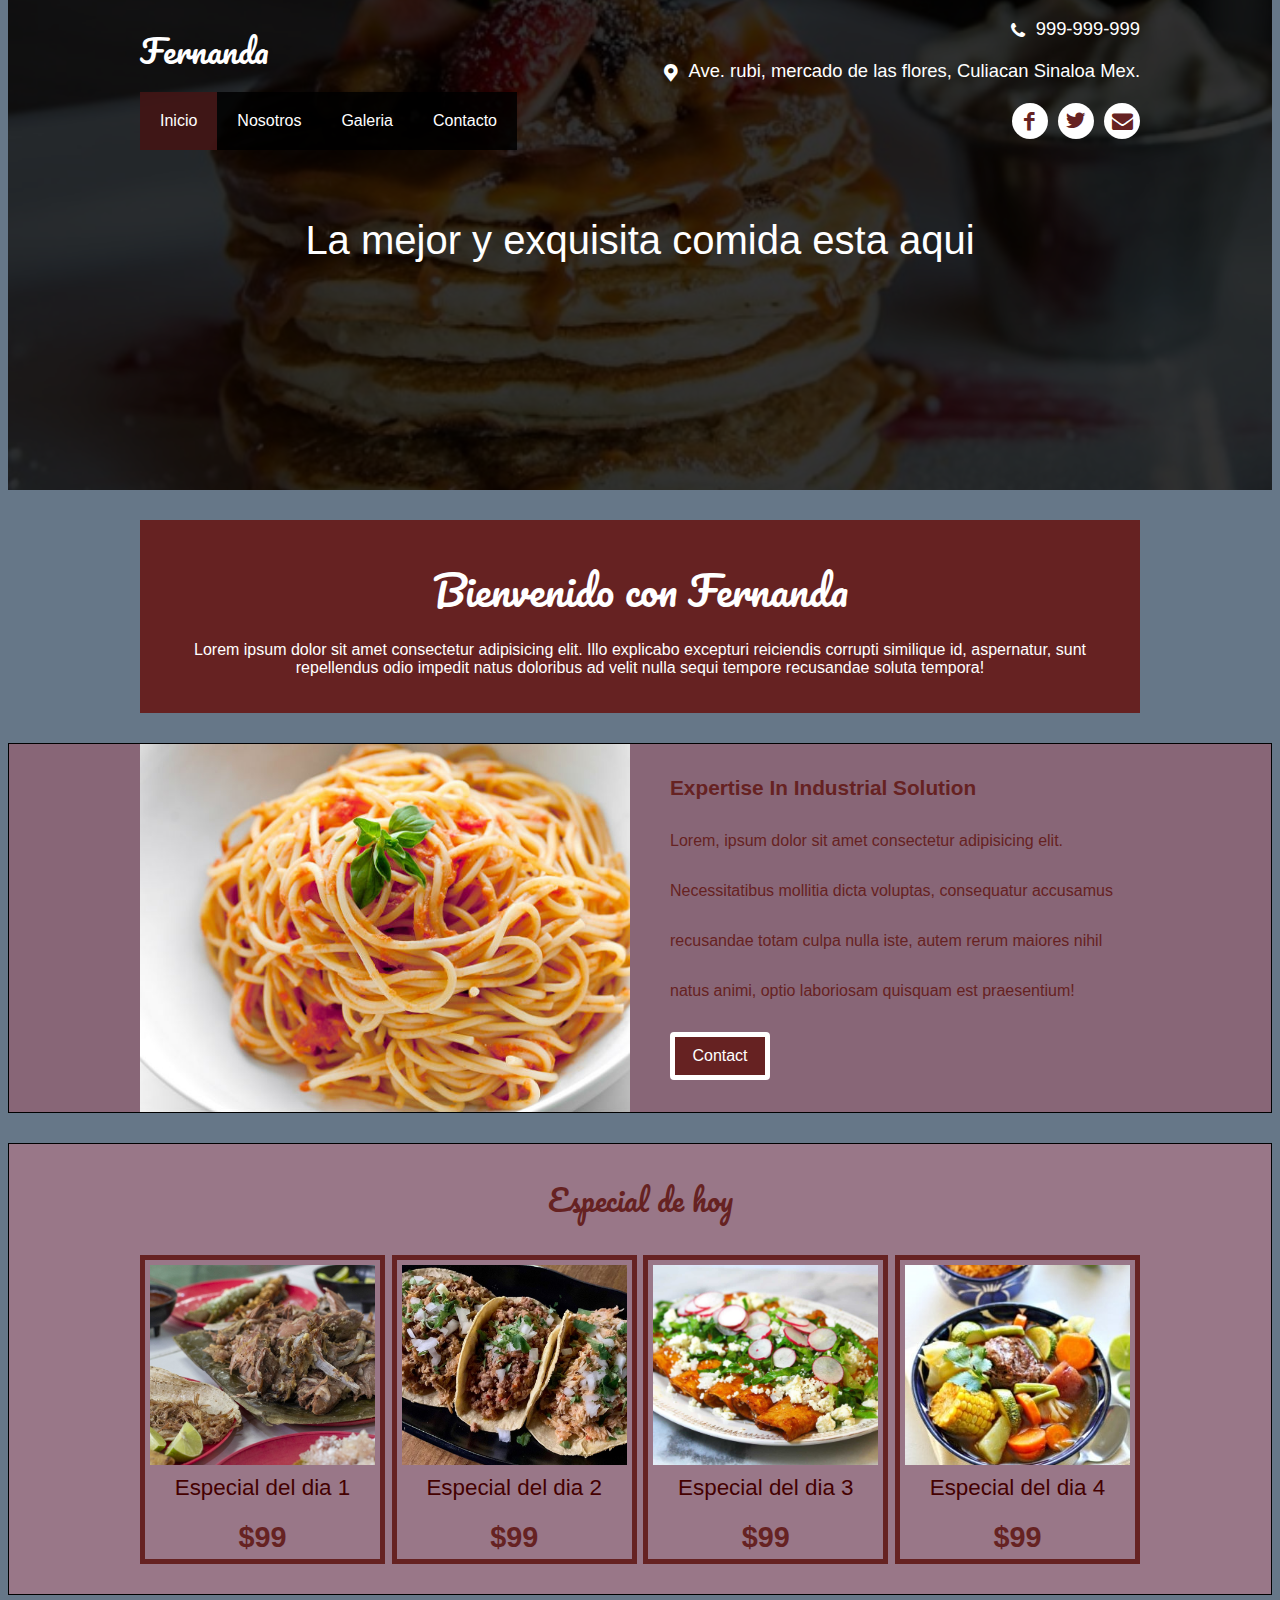
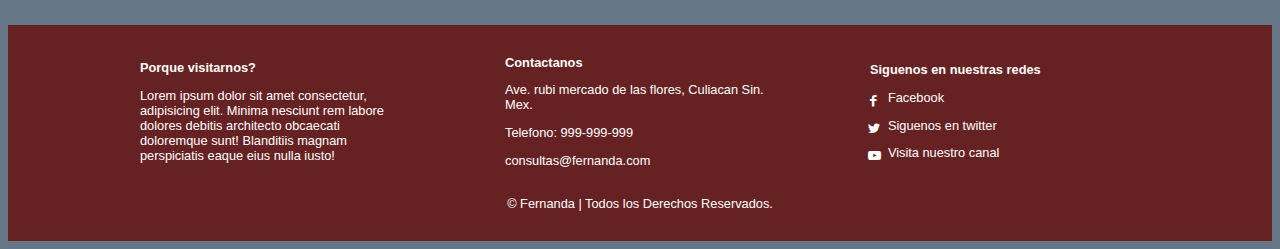
<file: index.html>
<!DOCTYPE html>
<html lang="en">
<head>
    <meta charset="UTF-8">
    <meta http-equiv="X-UA-Compatible" content="IE=edge">
    <meta name="viewport" content="width=device-width, initial-scale=1.0">
    <title>Fernanda</title>
    <link rel="preconnect" href="https://fonts.gstatic.com">
<link href="https://fonts.googleapis.com/css2?family=Montserrat:wght@400;500&family=Pacifico&display=swap" rel="stylesheet">
<link rel="stylesheet" href="css/estilos.css">
<link rel="stylesheet" href="css/fontello.css">
<link rel="icon" href="img/f-1.png">
</head>
<body>

    <header class="main-header">
        <div class="container container--flex">
           <div class="logo-container column column--50">
               <h1 class="logo">Fernanda</h1>
           </div>
           <div class="main-header__contactInfo column column--50">
               <p class="main-header__contactInfo__phone">
                   <span class="icon-phone">999-999-999</span>
               </p>
               <p class="main-header__contactInfo__address">
                   <span class="icon-location">Ave. rubi, mercado de las flores, Culiacan Sinaloa Mex.</span>
               </p>
           </div>
        </div>
    </header>

    <nav class="main-nav">
        <div class="container container--flex">
            <span class="icon-menu" id="btnmenu"></span>
            <ul class="menu" id="menu">
                <li class="menu__item"><a href="index.html" class="menu__link menu__link--select">Inicio</a></li>
                <li class="menu__item"><a href="nosotros.html" class="menu__link">Nosotros</a></li>
                <li class="menu__item"><a href="galeria.html" class="menu__link">Galeria </a></li>
                <li class="menu__item"><a href="contacto.html" class="menu__link">Contacto</a></li>
            </ul>
            <div class="social-icon">
                <a href="#" class="social-icon__link"><span class="icon-facebook"></span></a>
                <a href="#" class="social-icon__link"><span class="icon-twitter"></span></a>
                <a href="#" class="social-icon__link"><span class="icon-mail"></span></a>
            </div>
        </div>
    </nav>           

    <section class="banner">
        <img src="img/e-0.jpeg" class="banner__img">
        <div class="banner__content">La mejor y exquisita comida esta aqui</div>

    </section>

    <main class="main">

        <section class="group group--color">
           <div class="container">
               <h2 class="main__title">Bienvenido con Fernanda</h2>
               <p class="main__txt">Lorem ipsum dolor sit amet consectetur adipisicing elit. Illo explicabo excepturi reiciendis corrupti similique id, aspernatur, sunt repellendus odio impedit natus doloribus ad velit nulla sequi tempore recusandae soluta tempora!</p>
           </div>
        </section>

        <section class="group main__about__description">
            <div class="container container--flex">
                <div class="column column--50">
                   <img src="img/e-1.jpg">
                </div>
                <div class="column column--50">
                    <h3 class="column__title">Expertise In Industrial Solution</h3>
                    <p class="column__txt">Lorem, ipsum dolor sit amet consectetur adipisicing elit. Necessitatibus mollitia dicta voluptas, consequatur accusamus recusandae totam culpa nulla iste, autem rerum maiores nihil natus animi, optio laboriosam quisquam est praesentium!</p>
                    <a href="#" class="btn btn--contact">Contact</a>
                </div>
            </div>
        </section>

        <section class="group today-special">
            <h2 class="group__title">Especial de hoy</h2>
            <div class="container container--flex">
                <div class="column column--50-25">
                    <img src="img/e-b.jpg" alt="" class="today-special__img">
                    <div class="today-special__title">Especial del dia 1</div>
                    <div class="today-special__price">$99</div>
                </div>
                <div class="column column--50-25">
                    <img src="img/e-a.jpg" alt="" class="today-special__img">
                    <div class="today-special__title">Especial del dia 2</div>
                    <div class="today-special__price">$99</div>
                </div>
                <div class="column column--50-25">
                    <img src="img/e-9.jpg" alt="" class="today-special__img">
                    <div class="today-special__title">Especial del dia 3</div>
                    <div class="today-special__price">$99</div>
                </div>
                <div class="column column--50-25">
                    <img src="img/e-5.jpg" alt="" class="today-special__img">
                    <div class="today-special__title">Especial del dia 4</div>
                    <div class="today-special__price">$99</div>
                </div>
        </section>

    </main>

    <footer class="main-footer">
        <div class="container container--flex">
            <div class="column column--33">
                <h2 class="column__title">Porque visitarnos?</h2>
                <p class="column__txt">Lorem ipsum dolor sit amet consectetur, adipisicing elit. Minima nesciunt rem labore dolores debitis architecto obcaecati doloremque sunt! Blanditiis magnam perspiciatis eaque eius nulla iusto!</p>
            </div>
            <div class="column column--33">
                <h2 class="column__title">Contactanos</h2>
                <p class="column__txt">Ave. rubi mercado de las flores, Culiacan Sin. Mex. </p>
                <p class="column__txt">Telefono: 999-999-999</p>
                <p class="column__txt">consultas@fernanda.com</p>
            </div>
            <div class="column column--33">
                <h2 class="column__title">Siguenos en nuestras redes</h2>
                <p class="column__txt"><a href="#" class="icon-facebook">Facebook</a></p>
                <p class="column__txt"><a href="#" class="icon-twitter">Siguenos en twitter</a></p>
                <p class="column__txt"><a href="#" class="icon-youtube">Visita nuestro canal</a></p>
            </div>

            <p class="copy">&#169 Fernanda | Todos los Derechos Reservados.</p>
        </div>
    </footer>

    <script src="js/menu.js"></script>

</body>
</html>
</file>
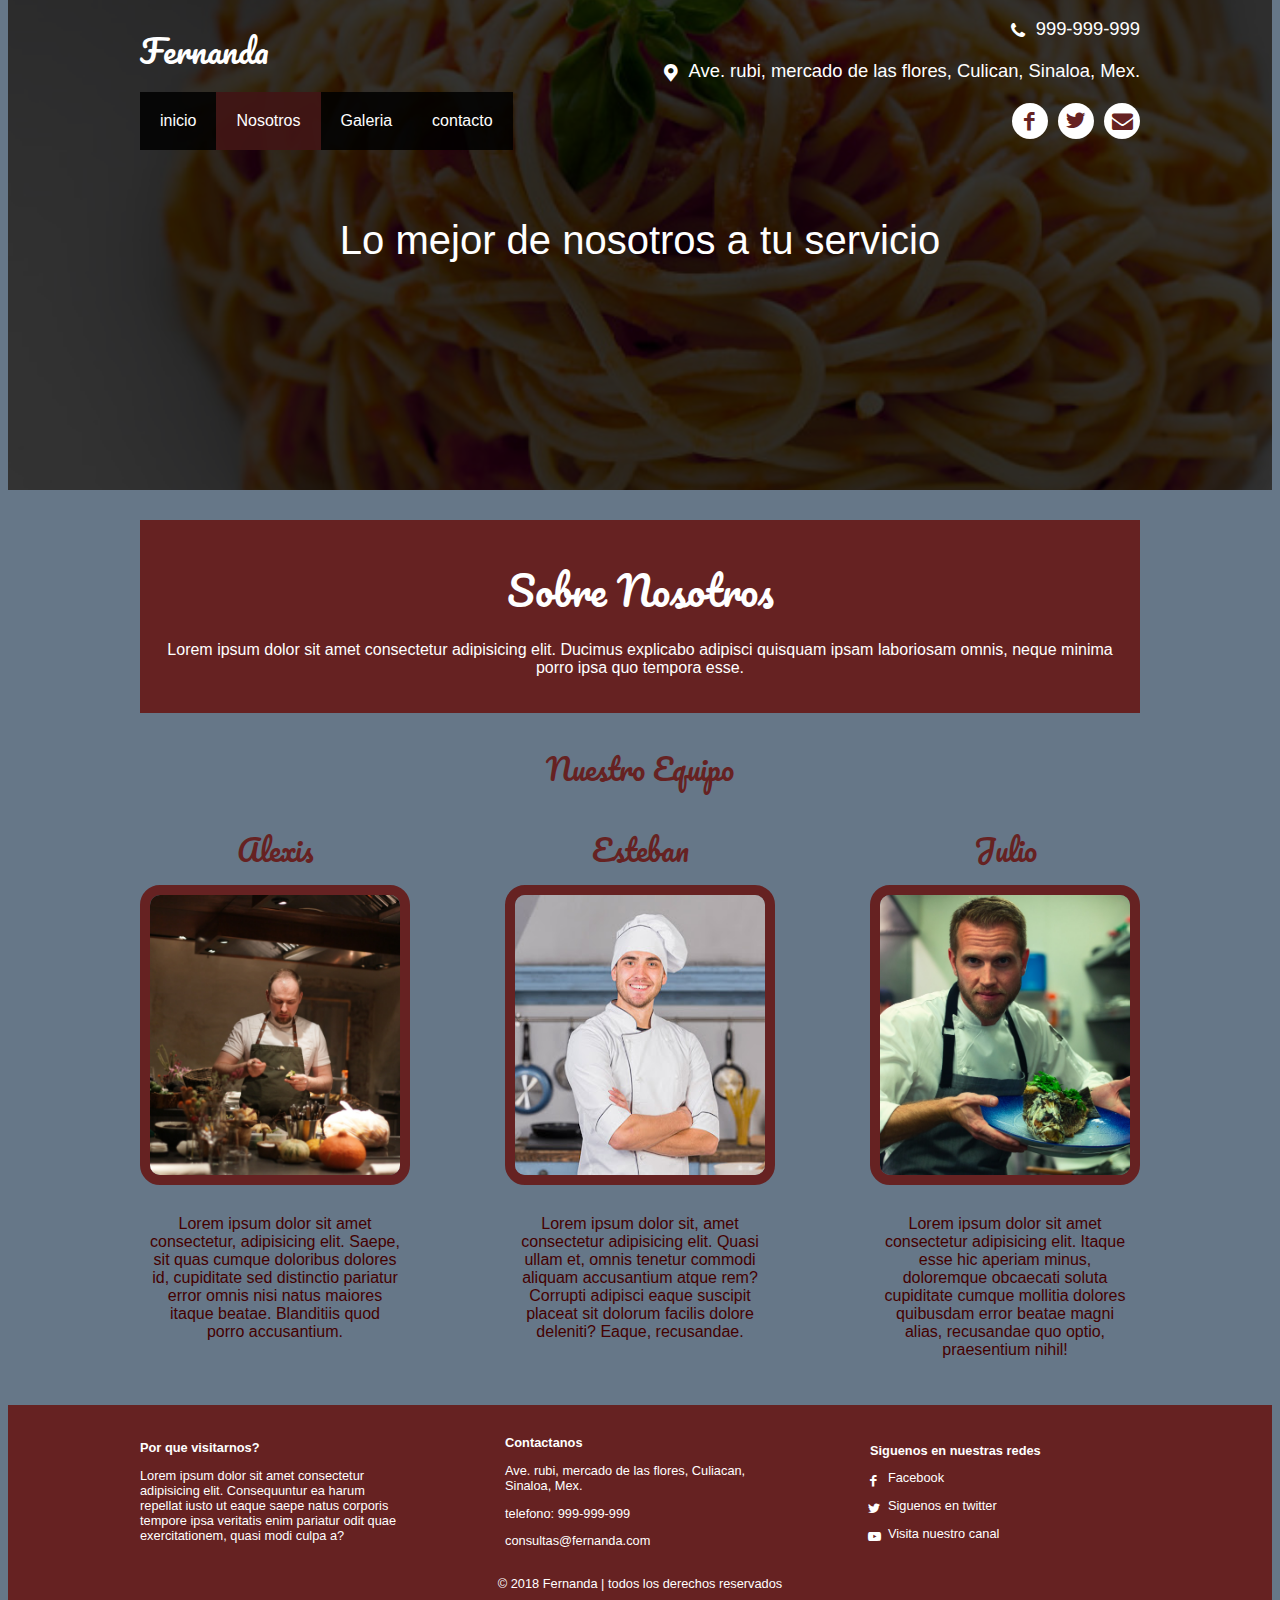
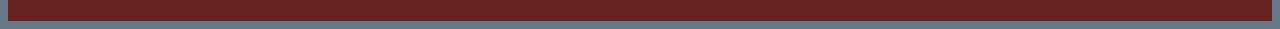
<file: nosotros.html>
<!DOCTYPE html>
<html lang="en">
<head>
    <meta charset="UTF-8">
    <meta http-equiv="X-UA-Compatible" content="IE=edge">
    <meta name="viewport" content="width=device-width, initial-scale=1.0">
    <title>Nosotros | Fernanda</title>
    <link rel="preconnect" href="https://fonts.gstatic.com">
<link href="https://fonts.googleapis.com/css2?family=Montserrat:wght@400;500&family=Pacifico&display=swap" rel="stylesheet">
<link rel="stylesheet" href="css/estilos.css">
<link rel="stylesheet" href="css/nosotros.css">
<link rel="stylesheet" href="css/fontello.css">
<link rel="icon" href="img/f-1.png">
</header>
<body>
  <header class="main-header">
      <div class="container container--flex">
        <div class="logo-container column column--50">
            <h1 class="logo">Fernanda</h1>
        </div>
        <div class="main-header__contactInfo column column--50">
            <p class="main-header__contactInfo__phone">
                <span class="icon-phone">999-999-999</span>
            </p>
            <p class="main-header__contactInfo__address">
                <span class="icon-location">Ave. rubi, mercado de las flores, Culican, Sinaloa, Mex.</span>
            </p>
        </div>
      </div>  
  </header>    
  <nav class="main-nav">
      <div class="container container--flex">
         <span class="icon-menu" id="btnmenu"></span>
         <ul class="menu" id="menu">
             <li class="menu__item"><a href="index.html" class="menu__link">inicio</a></li>
             <li class="menu__item"><a href="nosotros.html" class="menu__link menu__link--select">Nosotros</a></li>
             <li class="menu__item"><a href="galeria.html" class="menu__link">Galeria</a></li>
             <li class="menu__item"><a href="contacto.html" class="menu__link">contacto</a></li>
         </ul>
         <div class="social-icon">
            <a href="" class="social-icon__link"><span class="icon-facebook"></span></a>
            <a href="" class="social-icon__link"><span class="icon-twitter"></span></a>
            <a href="" class="social-icon__link"><span class="icon-mail"></span></a></div>
         
      </div>
  </nav>

  <section class="banner">
      <img src="img/e-1.jpg" class="banner__img">
      <div class="banner__content">Lo mejor de nosotros a tu servicio</div>
  </section>

  <main class="main">
      <section class="group group--color">
         <div class="container">
             <h2 class="main__title">Sobre Nosotros</h2>
             <p class="main__txt">Lorem ipsum dolor sit amet consectetur adipisicing elit. Ducimus explicabo adipisci quisquam ipsam laboriosam omnis, neque minima porro ipsa quo tempora esse.</p>
         </div>
      </section>
      <section class="group our-team">
         <h2 class="group__title">Nuestro Equipo</h2>
         <div class="container container--flex">
             <div class="container container--flex">
                 <div class="column column--33">
                     <h3 class="our-team__title">Alexis</h3>
                     <img src="img/ch-1.jpg" alt="" class="our-team__img">
                     <p class="our-team__txt">Lorem ipsum dolor sit amet consectetur, adipisicing elit. Saepe, sit quas cumque doloribus dolores id, cupiditate sed distinctio pariatur error omnis nisi natus maiores itaque beatae. Blanditiis quod porro accusantium.</p>
                 </div>
                 <div class="column column--33">
                     <h3 class="our-team__title">Esteban</h3>
                     <img src="img/ch-2.jpg" alt="" class="our-team__img">
                     <p class="our-team__txt">Lorem ipsum dolor sit, amet consectetur adipisicing elit. Quasi ullam et, omnis tenetur commodi aliquam accusantium atque rem? Corrupti adipisci eaque suscipit placeat sit dolorum facilis dolore deleniti? Eaque, recusandae.</p>
                 </div>
                 <div class="column column--33">
                     <h3 class="our-team__title">Julio</h3>
                     <img src="img/ch-3.jpg" alt="" class="our-team__img">
                     <p class="our-team__txt">Lorem ipsum dolor sit amet consectetur adipisicing elit. Itaque esse hic aperiam minus, doloremque obcaecati soluta cupiditate cumque mollitia dolores quibusdam error beatae magni alias, recusandae quo optio, praesentium nihil!</p>
                 </div>
             </div>
      </section>
  </main>
      <footer class="main-footer">
          <div class="container container--flex">
              <div class="column column--33">
                <h2 class="column__title">Por que visitarnos?</h2>
                <p class="column__txt">Lorem ipsum dolor sit amet consectetur adipisicing elit. Consequuntur ea harum repellat iusto ut eaque saepe natus corporis tempore ipsa veritatis enim pariatur odit quae exercitationem, quasi modi culpa a?</p>

              </div>
              <div class="column column--33">
                <h2 class="column__title">Contactanos</h2>
                <p class="column__text">Ave. rubi, mercado de las flores, Culiacan, Sinaloa, Mex.</p>
                <p class="column__txt">telefono: 999-999-999</p>
                <p class="column__text">consultas@fernanda.com</p>
              </div>
              <div class="column column--33">
                <h2 class="column__title">Siguenos en nuestras redes</h2>
                <p class="column__txt"><a href="" class="icon-facebook">Facebook</a></p>
                <p class="column__txt"><a href="" class="icon-twitter">Siguenos en twitter</a></p>
                <p class="column__txt"><a href="" class="icon-youtube">Visita nuestro canal</a></p>
              </div>
              <p class="copy">&#169 2018 Fernanda | todos los derechos reservados</p>



          </div>
      </footer>
      <script src="js/menu.js"></script>
</body>
</html>
</file>
<file: css/estilos.css>
* {
    box-sizing: border-box;
}
body {
    font-family: 'Monserrat', sans-serif;
    background: #678;
}
/*----------------estilos base-------------*/
img {
    display: block;
    width: 100%;
    max-width: 100%;
}
h1, h2, h3, h4, h5, h6 {
    margin: 0;
}
.container {
    width: 100%;
    margin: auto;
}
.container--flex {
    display: flex;
    flex-wrap: wrap;
    justify-content: space-between;
    align-items: center;
}
.column {
    width: 100%;
}
/*-------------------estilos header-----------------*/
.main-header {
    width: 100%;
}
.logo {
    font-size: 1.8em;
    color: #622;
    padding: 10px;
    font-family: 'Pacifico', cursive;
    font-weight: normal;
}
.main-header__contactInfo__phone {
    background: #622;
    color: #fff;
    margin: 0 auto;
    padding: 10px;
}
.main-header__contactInfo__address {
    color: #622;
    padding: 10px;
    margin: 0;
}
.main-header [class*="icon-"]:before {
    position: relative;
    top: 2px;
    right: 5px;
}
/*-----------menu----------------------*/
.main-nav {
    width: 100%;
    position: relative;
    z-index: 2000;
    padding: 10px;
}
.icon-menu {
    display: block;
    color: #fff;
    border: 1px solid #fff;
    border-radius: 4px;
    width: 40px;
    height: 40px;
    line-height: 40px;
    text-align: center;
    font-size: 1.5em;
    cursor: pointer;

}
.social-icon {
    display: flex;
    justify-content: space-between;
}
.social-icon [class*="icon-"] {
    color: #622;
    margin-left: 10px;
    display: flex;
    justify-content: center;
    align-items: center;
    font-size: 1.3em;
    width: 36px;
    height: 36px;
    background: #fff;
    border-radius: 50%;
}
.social-icon__link {
    text-decoration: none;
}
.menu {
    position: absolute;
    top: 60px;
    left: 0;
    width: 100%;
    background: rgba(0,0,0,.85);
    padding: 0;
    margin: 0;
    list-style: none;
    text-align: center;
    height: 0;
    overflow: hidden;
    transition: height .5s linear ;
}
.menu__link {
    display: block;
    padding: 15px;
    color: #fff;
    text-decoration: none;
}
.menu__link:hover {
    background: rgba(255,255,255,.3);
}
.menu__link--select {
    background: rgba(102,34,34,.6);
}
.mostrar {
    height: 210px;
}
/*-------------------banner---------------------*/
.banner {
    margin-top: -58px;  
    position: relative;
}
.banner::before {
    content: '';
    position: absolute;
    width: 100%;
    height: 100%;
    background: rgba(0,0,0,.8);
    z-index: 1000;
    top: 0;
}
.banner__img {
    width: 100%;
    height: 500px;
    object-fit: cover;
}
.banner__content {
    width: 90%;
    color: #fff;
    text-align: center;
    position: absolute;
    z-index: 1500;
    top: 50%;
    left: 50%;
    transform: translateX(-50%) translateY(-50%);
    font-size: 1.5em;
    font-weight: normal;
}
/*------------estilos principales---------------*/
.group--color .container {
    background: #622;
    color: #fff;
    padding: 10px;
    text-align: center;
}
.main__title {
    margin: 15px 0;
    font-size: 1.8em;
    font-family: 'Pacifico', cursive;
    font-weight: 100;
}
.group .column__title {
    font-size: 1.3em;
    color: #622;
}
.group .column__txt {
    color: #622;
}
.main__about__description {
    background: #867;
    border: 1px solid #000;
}
.main__about__description .column:nth-child(2) {
    padding: 10px;
}
.btn {
    display: block;
    text-align: center;
    text-decoration: none;
    width: 100px;
    background: #622;
    color: #fff;
    padding: 10px;
    margin: 10px auto;
    border: 5px solid #fff;
   border-radius: 4px;
}
.today-special {
    background: #978;
    margin-top: 30px;
    margin-bottom: 30px;
    border: 1px solid #000;
}
.group__title {
    font-family: 'pacifico', cursive;
    font-weight: 100;
    font-size: 1.8em;
    text-align: center;
    margin: 30px;
}
.today-special .column {
    margin-bottom: 30px;
    text-align: center;
}
.today-special .group__title {
    color: #622;
}
.today-special__img {
    margin: auto;
    max-width: 350px;
    height: 350px;
    object-fit: cover;
}
.today-special__title {
    font-size: 1.3em;
    padding-top: 10px;
    padding-bottom: 20px;
    color: #400 ;
}
.today-special__price {
    font-size: 1.5em;
    color: #622;
    font-weight: bold;
}
/*---------------footer----------------*/
.main-footer {
    background: #622;
    color: #fff;
    padding: 10px;
    padding-top: 20px;
    padding-bottom: 20px;
    font-size: .8em;
}
.copy {
    text-align: center;
    margin: auto;
    margin-top: 15px;
}
.main-footer [class*="icon-"] {
    color: #fff;
    text-decoration: none;
}
.main-footer [class*="icon-"]::before {
    position: relative;
    top: 3px;
    right: 5px;
}
/*---------------responsive-----------------*/
@media (min-width: 480px) {
    .logo {
        color: #fff;
    }
    .main-header__contactInfo {
        text-align: right;
    }
    .banner {
        margin-top: -160px;
        z-index: -1000;
    }
    .banner__content {
        font-size: 2em;
    }
    
    .main-header__contactInfo__phone {
        background: none;
    }
    .main-header__contactInfo__address {
        color: #fff;
    }

    .column--50 {
        width: 49%;
    }
    .column--50-25 {
        width: 49%;
    }
    .column--33 {
        width: 27%;
    }
    .main__about__description .column:nth-child(2) {
        padding-left: 20px;
    }
    .main__about__description .btn {
        margin: 0;
    }
    main-nav {
        background: rgba(0,0,0,.85);
    }
    .today-special .column {
        border: 5px solid #622;
        padding: 5px;
    }
    .today-special__img {
        height: 150px;
    }
}
@media (min-width: 768px) {
    .main__title {
        font-size: 2.2em;
    }
    .main__about__description {
        margin-top: 30px;
    }
    .main__about__description .column--50:nth-child(2) .column__txt {
        line-height: 40px;
    }
    .column--50-25 {
        width: 24.5%;
    }
    .column__title {
        font-size: 1em;
    }
    .grpup__title {
        font-size: 2.2em;
    }
}
@media (min-width: 1024px) {
    .container {
        width: 1000px;
    }
    .logo {
        font-size: 2em;
        padding: 0;
    }
    .main-header__contactInfo__phone,
    .main-header__contactInfo__address {
        padding-right: 0;
        font-size: 1.15em;
    } 
    .main-nav {
        padding: 0;
    }
    .banner__content {
        font-size: 2.5em;
    }
    .icon-menu {
        display: none;
    }
    .menu {
        position: static;
        display: flex;
        height: auto;
        width: auto;
    }
    .menu__link {
        padding: 20px;
    }
    .group--color .container {
        margin-top: 30px;
        margin-bottom: 30px;
        padding: 20px;
    }
    .main__title {
        font-size: 2.5em;
    }
    .main__about__description .column--50:nth-child(2) .column__txt {
        line-height: 50px;
    }
    .today-special__img {
        height: 200px;
    }
    .today-special__title {
        font-size: 1.4em;
    }
    .today-special__price {
        font-size: 1.8em;
    }
    .main-footer {
        padding-top: 30px;
        padding-bottom: 30px;
    }
}
</file>
<file: css/fontello.css>
@font-face {
  font-family: 'fontello';
  src: url('../font/fontello.eot?41218344');
  src: url('../font/fontello.eot?41218344#iefix') format('embedded-opentype'),
       url('../font/fontello.woff2?41218344') format('woff2'),
       url('../font/fontello.woff?41218344') format('woff'),
       url('../font/fontello.ttf?41218344') format('truetype'),
       url('../font/fontello.svg?41218344#fontello') format('svg');
  font-weight: normal;
  font-style: normal;
}
/* Chrome hack: SVG is rendered more smooth in Windozze. 100% magic, uncomment if you need it. */
/* Note, that will break hinting! In other OS-es font will be not as sharp as it could be */
/*
@media screen and (-webkit-min-device-pixel-ratio:0) {
  @font-face {
    font-family: 'fontello';
    src: url('../font/fontello.svg?41218344#fontello') format('svg');
  }
}
*/
 
 [class^="icon-"]:before, [class*=" icon-"]:before {
  font-family: "fontello";
  font-style: normal;
  font-weight: normal;
  speak: never;
 
  display: inline-block;
  text-decoration: inherit;
  width: 1em;
  margin-right: .2em;
  text-align: center;
  /* opacity: .8; */
 
  /* For safety - reset parent styles, that can break glyph codes*/
  font-variant: normal;
  text-transform: none;
 
  /* fix buttons height, for twitter bootstrap */
  line-height: 1em;
 
  /* Animation center compensation - margins should be symmetric */
  /* remove if not needed */
  margin-left: .2em;
 
  /* you can be more comfortable with increased icons size */
  /* font-size: 120%; */
 
  /* Font smoothing. That was taken from TWBS */
  -webkit-font-smoothing: antialiased;
  -moz-osx-font-smoothing: grayscale;
 
  /* Uncomment for 3D effect */
  /* text-shadow: 1px 1px 1px rgba(127, 127, 127, 0.3); */
}
 
.icon-dog:before { content: '\e800'; } /* '' */
.icon-twitter:before { content: '\e801'; } /* '' */
.icon-phone:before { content: '\e802'; } /* '' */
.icon-location:before { content: '\e803'; } /* '' */
.icon-menu:before { content: '\f0c9'; } /* '' */
.icon-mail:before { content: '\f0e0'; } /* '' */
.icon-youtube:before { content: '\f16a'; } /* '' */
.icon-apple:before { content: '\f179'; } /* '' */
.icon-android:before { content: '\f17b'; } /* '' */
.icon-facebook:before { content: '\f30c'; } /* '' */
</file>
<file: css/nosotros.css>
.group__title {
    color: #622;
}
.our-team {
    text-align: center;
    margin-bottom: 20px;
}
.our-team .container--flex {
    align-items: flex-start;
}

.our-team__title {
    font-family: 'pacifico', cursive;
    color: #622;
    font-weight: 100;
    font-size: 1.8em;
    margin-bottom: 10px;
}
.our-team__img {
    width: 200px;
    height: 200px;
    object-fit: cover;
    border-radius: 20px;
    margin: auto;
    border: 10px solid #622;
    margin-bottom: 20px;
}
.our-team__txt {
    color: #400;
    padding: 10px;
}
@media screen and (min-width: 480px) {
    .our-team__img {
        width: 150px;
        height: 150px;
    }
}
@media screen and (min-width: 768px) {
    .our-team__img {
        width: 220px;
        height: 220px;
    }
}
@media screen and (min-width: 1024px) {
    .our-team__img {
        width: 300px;
        height: 300px;
    }
}
</file>
